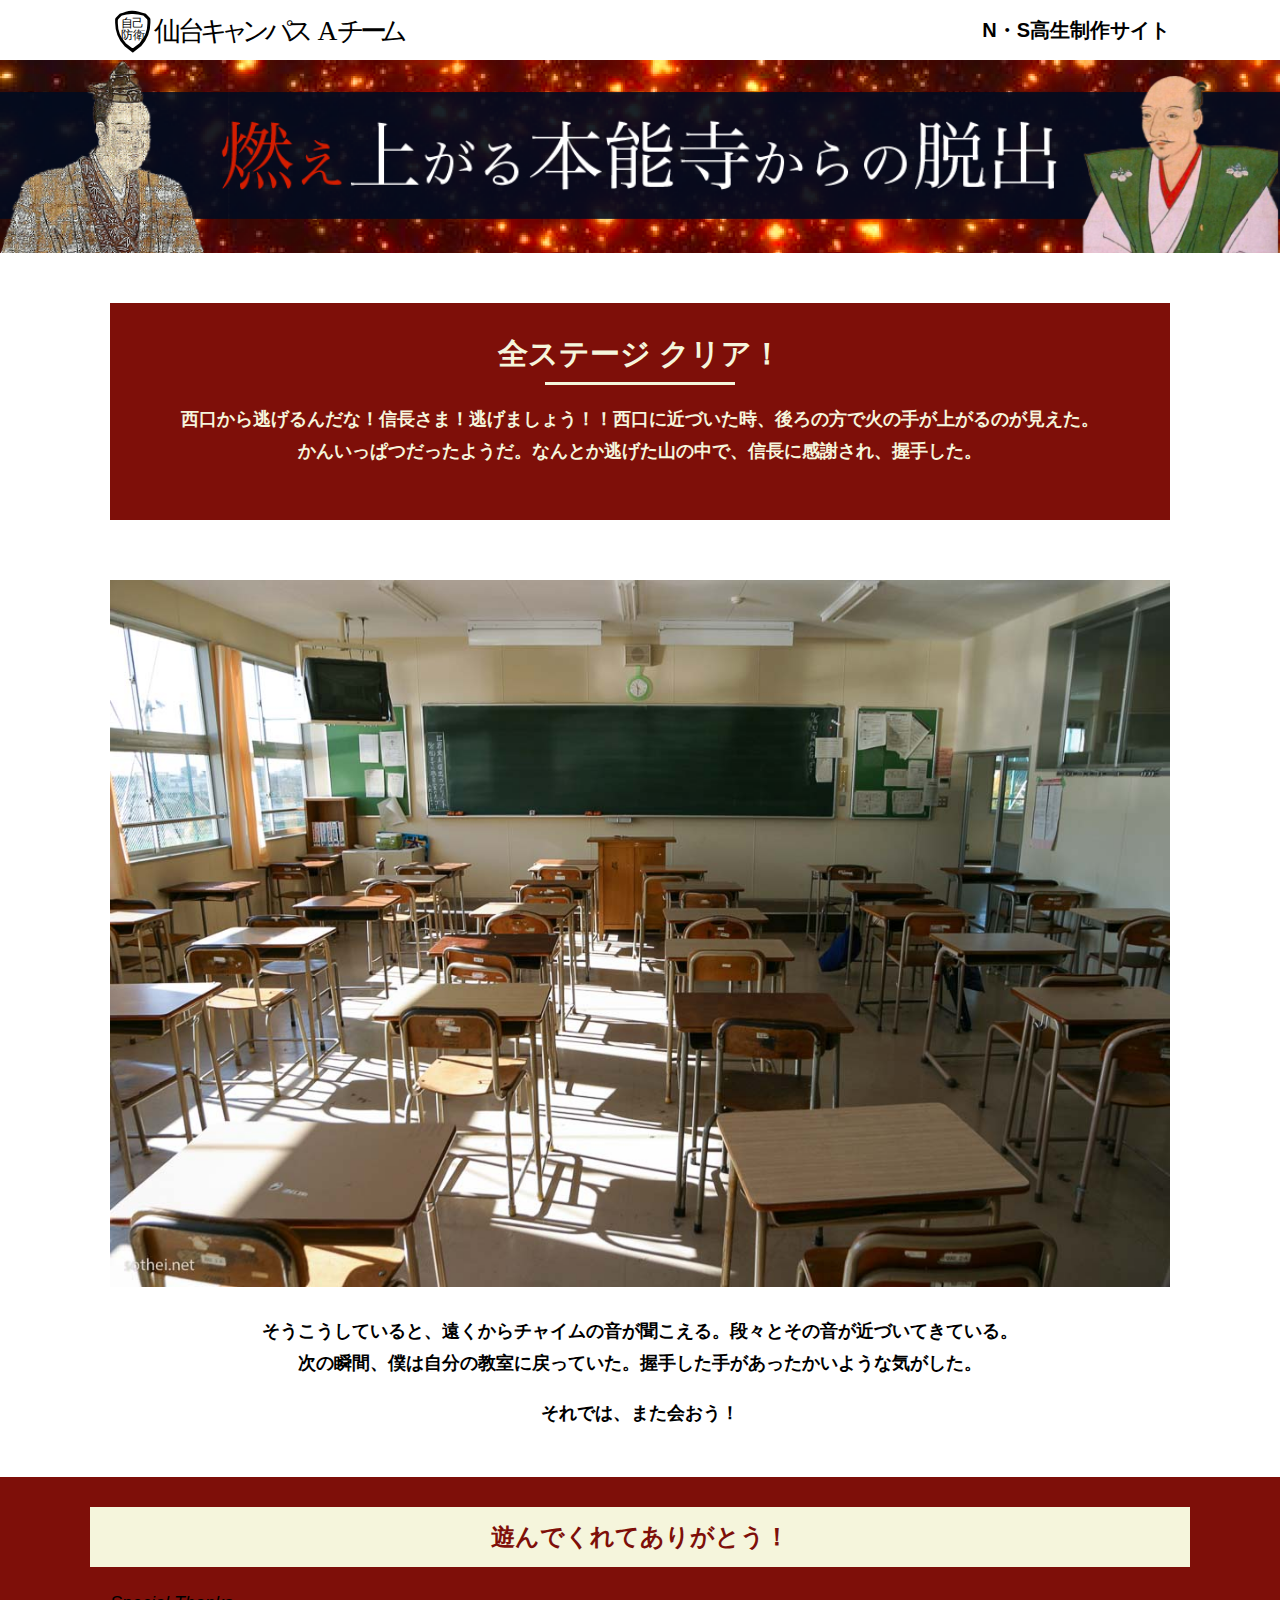
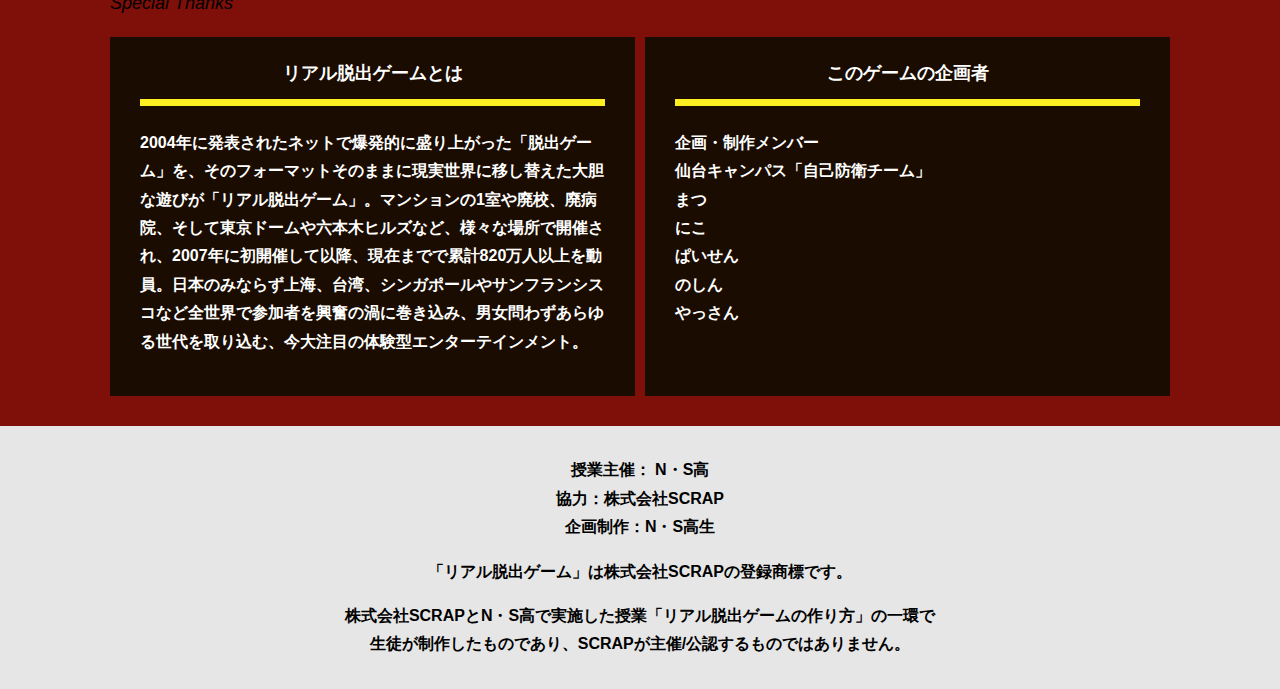
<file: final.html>
<!DOCTYPE html>
<html lang="ja">
<head>
  <meta charset="UTF-8">
  <meta http-equiv="X-UA-Compatible" content="IE=edge">
  <meta name="viewport" content="width=device-width, initial-scale=1.0">
  <title>燃え上がる本能寺からの脱出 │ Project N</title>
  <link rel="stylesheet" href="assets/css/normalize.css">
  <link rel="stylesheet" href="assets/css/style.css">
</head>
<body>
  <header class="header">
    <div class="container">
      <div class="header__logo"><img src="assets/images/team-logo-fake2.svg" alt="チームロゴ"></div>
      <div class="header__name">N・S高生制作サイト</div>
    </div>
  </header>
  <main class="main final-page">
    <!-- タイトルエリア　ここから -->
    <h1 class="main-title"><img src="assets/images/header.png" alt="封鎖された家庭科室からの脱出"></h1>
    <!-- タイトルエリア　ここまで -->
    <section class="section">
      <div class="container">
        <div class="box bg-color--subcolor">
          <h2 class="section-title--border">全ステージ クリア！</h2>
          <p class="text-center last_text">西口から逃げるんだな！信長さま！逃げましょう！！西口に近づいた時、後ろの方で火の手が上がるのが見えた。<br>かんいっぱつだったようだ。なんとか逃げた山の中で、信長に感謝され、握手した。<br>
            </p>
        </div>
      </div>
    </section>
    <section class="section">
      <div class="container">
          <figure class="image__container">
             <img src="assets/images/classroom.jpg" alt="">
          </figure>

<!--  YouTube貼り付け
            <div class="youtube__container">
              <div class="youtube">
                <iframe width="560" height="315" src="https://www.youtube.com/embed/IRyJe-0Uie0?controls=0" title="YouTube video player" frameborder="0" allow="accelerometer; autoplay; clipboard-write; encrypted-media; gyroscope; picture-in-picture" allowfullscreen></iframe>
              </div>
            </div>
Youtube貼り付けここまで-->
      </div>
        <p class="text-center">そうこうしていると、遠くからチャイムの音が聞こえる。段々とその音が近づいてきている。<br>
          次の瞬間、僕は自分の教室に戻っていた。握手した手があったかいような気がした。<br>
          </p>
        <p class="text-center">それでは、また会おう！</p>
      </div>
    </section>
    <section class="section bg-color--keycolor">
      <div class="container">
        <h2 class="section-title">遊んでくれてありがとう！</h2>
        <p class="font-eng text-center　last_text">Special Thanks</p>
        <div class="row">
          <div class="column">
            <div class="card">
              <h3 class="card__title">リアル脱出ゲームとは</h3>
              <p class="card__content">2004年に発表されたネットで爆発的に盛り上がった「脱出ゲーム」を、そのフォーマットそのままに現実世界に移し替えた大胆な遊びが「リアル脱出ゲーム」。マンションの1室や廃校、廃病院、そして東京ドームや六本木ヒルズなど、様々な場所で開催され、2007年に初開催して以降、現在までで累計820万人以上を動員。日本のみならず上海、台湾、シンガポールやサンフランシスコなど全世界で参加者を興奮の渦に巻き込み、男女問わずあらゆる世代を取り込む、今大注目の体験型エンターテインメント。</p>
            </div>
          </div>
          <div class="column">
            <div class="card">
              <h3 class="card__title">このゲームの企画者</h3>
              <p class="card__content">企画・制作メンバー<br>
                仙台キャンパス「自己防衛チーム」<br>
                まつ<br>にこ<br>ぱいせん<br>のしん<br>やっさん</p>
            </div>
          </div>
        </div>
      </div>
    </section>
  </main>
  <footer class="footer section bg-color--gray">
    <div class="container">
        <p class="text-center">授業主催： N・S高<br>協力：株式会社SCRAP<br>企画制作：N・S高生</p>
        <p class="text-center">「リアル脱出ゲーム」は株式会社SCRAPの登録商標です。</p>
        <p class="text-center">株式会社SCRAPとN・S高で実施した授業「リアル脱出ゲームの作り方」の一環で<br>生徒が制作したものであり、SCRAPが主催/公認するものではありません。</p>
    </div>
  </footer>
</body>
</html>
</file>
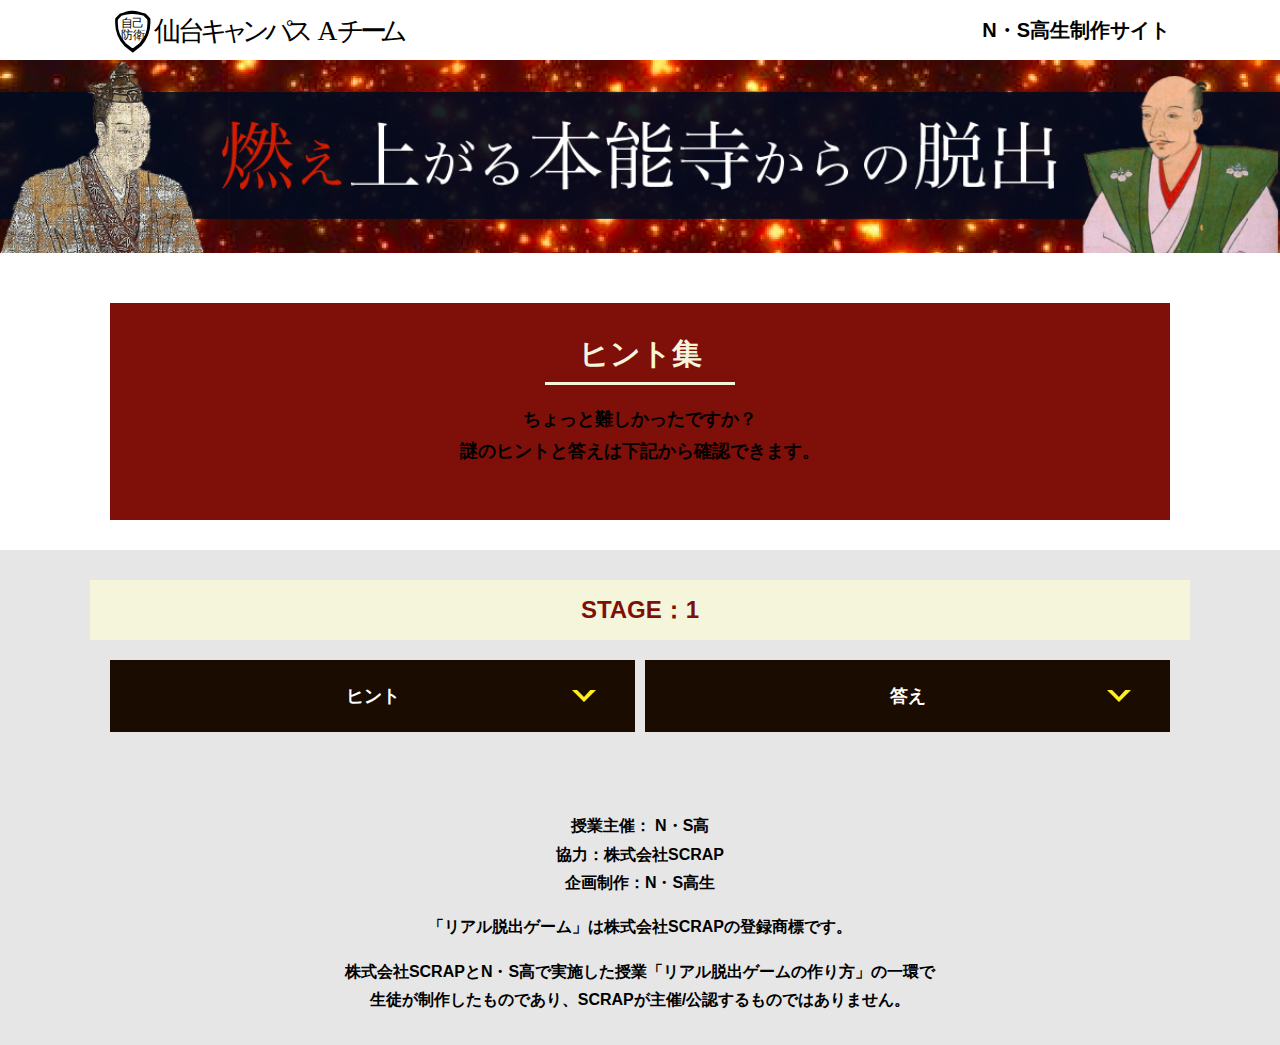
<file: hint1.html>
<!DOCTYPE html>
<html lang="ja">
<head>
  <meta charset="UTF-8">
  <meta http-equiv="X-UA-Compatible" content="IE=edge">
  <meta name="viewport" content="width=device-width, initial-scale=1.0">
  <title>ヒント │ 燃え上がる本能寺からの脱出 │ Project N</title>
  <link rel="stylesheet" href="assets/css/normalize.css">
  <link rel="stylesheet" href="assets/css/style.css">
</head>
<body>
  <svg width="0" height="0" class="hidden">
    <symbol xmlns="http://www.w3.org/2000/svg" viewBox="0 0 12.47 24.94" id="arrow" class="arrow_svg">
      <title>arrow</title>
      <polygon points="0 24.94 0 19.66 7.35 12.47 0 5.92 0 0 12.47 12.47 0 24.94"/>
    </symbol>
  </svg>
  <header class="header">
    <div class="container">
      <div class="header__logo"><img src="assets/images/team-logo-fake2.svg" alt="チームロゴ"></div>
      <div class="header__name">N・S高生制作サイト</div>
    </div>
  </header>
  <main class="main hint-page">
    <!-- タイトルエリア　ここから -->
    <h1 class="main-title"><img src="assets/images/header.png" alt="封鎖された家庭科室からの脱出"></h1>
    <!-- タイトルエリア　ここまで -->
    <section class="section">
      <div class="container">
        <div class="box bg-color--subcolor">
          <h2 class="section-title--border">ヒント集</h2>
          <p class="text-center">ちょっと難しかったですか？<br>
            謎のヒントと答えは下記から確認できます。</p>
        </div>
      </div>
    </section>
    <!-- STAGE1ヒント　ここから -->
    <section id="stage1" class="section bg-color--gray">
      <div class="container">
        <h2 class="section-title section-title--keycolor">STAGE：1</h2>
        <div class="row">
          <div class="column">
            <div class="card">
              <h3 class="card__title">ヒント<svg class="card__arrow"><use xlink:href="#arrow"></use></svg></h3>
              <p class="card__content">たびのあしあとからそれぞれの順番を推理してみよう！</p>
            </div>
          </div>
          <div class="column">
            <div class="card">
              <h3 class="card__title">答え<svg class="card__arrow"><use xlink:href="#arrow"></use></svg></h3>
              <p class="card__content">はだし</p>
            </div>
          </div>
        </div>
      </div>
    </section>
    <!-- STAGE1ヒント　ここまで -->
  </main>
  <footer class="footer section bg-color--gray">
    <div class="container">
        <p class="text-center">授業主催： N・S高<br>協力：株式会社SCRAP<br>企画制作：N・S高生</p>
        <p class="text-center">「リアル脱出ゲーム」は株式会社SCRAPの登録商標です。</p>
        <p class="text-center">株式会社SCRAPとN・S高で実施した授業「リアル脱出ゲームの作り方」の一環で<br>生徒が制作したものであり、SCRAPが主催/公認するものではありません。</p>
    </div>
  </footer>
  <script src="assets/js/hint.js"></script>
</body>
</html>
</file>
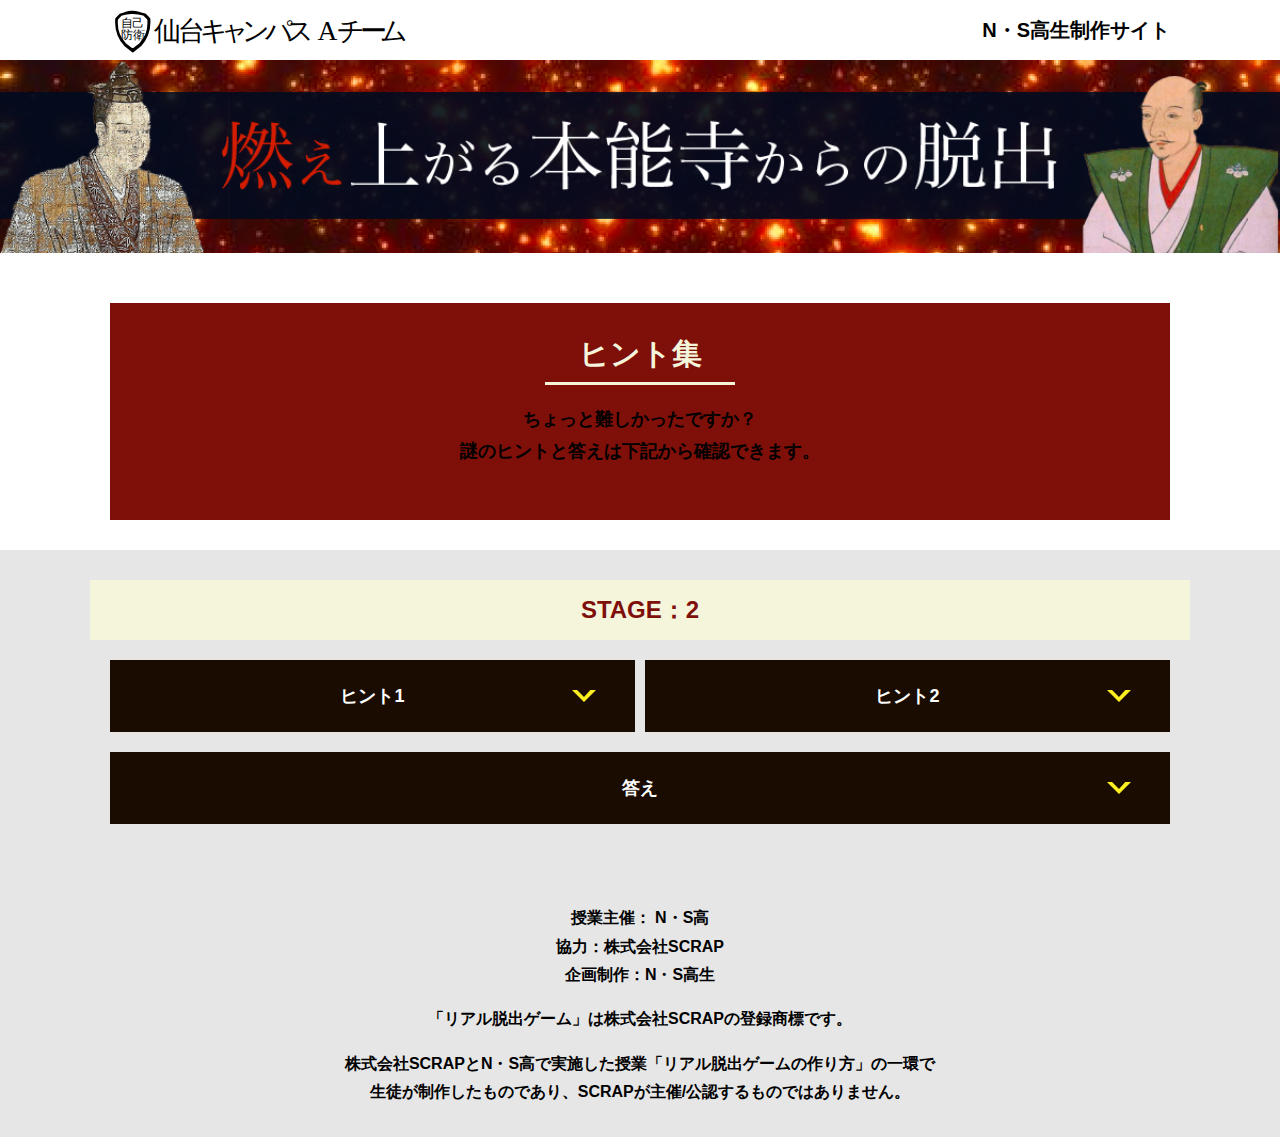
<file: hint2.html>
<!DOCTYPE html>
<html lang="ja">
<head>
  <meta charset="UTF-8">
  <meta http-equiv="X-UA-Compatible" content="IE=edge">
  <meta name="viewport" content="width=device-width, initial-scale=1.0">
  <title>ヒント │ 燃え上がる本能寺からの脱出 │ Project N</title>
  <link rel="stylesheet" href="assets/css/normalize.css">
  <link rel="stylesheet" href="assets/css/style.css">
</head>
<body>
  <svg width="0" height="0" class="hidden">
    <symbol xmlns="http://www.w3.org/2000/svg" viewBox="0 0 12.47 24.94" id="arrow" class="arrow_svg">
      <title>arrow</title>
      <polygon points="0 24.94 0 19.66 7.35 12.47 0 5.92 0 0 12.47 12.47 0 24.94"/>
    </symbol>
  </svg>
  <header class="header">
    <div class="container">
      <div class="header__logo"><img src="assets/images/team-logo-fake2.svg" alt="チームロゴ"></div>
      <div class="header__name">N・S高生制作サイト</div>
    </div>
  </header>
  <main class="main hint-page">
    <!-- タイトルエリア　ここから -->
    <h1 class="main-title"><img src="assets/images/header.png" alt="封鎖された家庭科室からの脱出"></h1>
    <!-- タイトルエリア　ここまで -->
    <section class="section">
      <div class="container">
        <div class="box bg-color--subcolor">
          <h2 class="section-title--border">ヒント集</h2>
          <p class="text-center">ちょっと難しかったですか？<br>
            謎のヒントと答えは下記から確認できます。</p>
        </div>
      </div>
    </section>
    <!-- STAGE2ヒント　ここから -->
    <section id="stage2" class="section bg-color--gray">
      <div class="container">
        <h2 class="section-title section-title--keycolor">STAGE：2</h2>
        <div class="row">
          <div class="column">
            <div class="card">
              <h3 class="card__title">ヒント1<svg class="card__arrow"><use xlink:href="#arrow"></use></svg></h3>
              <p class="card__content">カレンダーで考えよう</p>
            </div>
          </div> 
          <div class="column">  
            <div class="card">
              <h3 class="card__title">ヒント2<svg class="card__arrow"><use xlink:href="#arrow"></use></svg></h3>
              <p class="card__content">1+2+3+4+5+6+7+8+9+10+11+12=365</p>
            </div>
          </div>
 <!-- 2-3ヒント追加
        　　 <div class="card">
              <h3 class="card__title">2-3ヒント<svg class="card__arrow"><use xlink:href="#arrow"></use></svg></h3>
              <p class="card__content">テキストテキストテキストテキストテキストテキストテキストテキストテキストテキスト</p>
            </div>
2-3ヒント追加ここまで -->
              
          </div>
          <div class="column">
            <div class="card">
              <h3 class="card__title">答え<svg class="card__arrow"><use xlink:href="#arrow"></use></svg></h3>
              <p class="card__content">2</p>
            </div>
              
<!-- 2-2答え追加
            <div class="card">
              <h3 class="card__title">2-2答え<svg class="card__arrow"><use xlink:href="#arrow"></use></svg></h3>
              <p class="card__content">ううう</p>
            </div>
2-2答え追加ここまで -->
              
<!-- 2-3答え追加          
            <div class="card">
              <h3 class="card__title">2-3答え<svg class="card__arrow"><use xlink:href="#arrow"></use></svg></h3>
              <p class="card__content">ううう</p>
            </div>
2-3答え追加ここまで -->
              
          </div>
        </div>
      </div>
    </section>
    <!-- STAGE2ヒント　ここまで -->
  </main>
  <footer class="footer section bg-color--gray">
    <div class="container">
        <p class="text-center">授業主催： N・S高<br>協力：株式会社SCRAP<br>企画制作：N・S高生</p>
        <p class="text-center">「リアル脱出ゲーム」は株式会社SCRAPの登録商標です。</p>
        <p class="text-center">株式会社SCRAPとN・S高で実施した授業「リアル脱出ゲームの作り方」の一環で<br>生徒が制作したものであり、SCRAPが主催/公認するものではありません。</p>
    </div>
  </footer>
  <script src="assets/js/hint.js"></script>
</body>
</html>
</file>
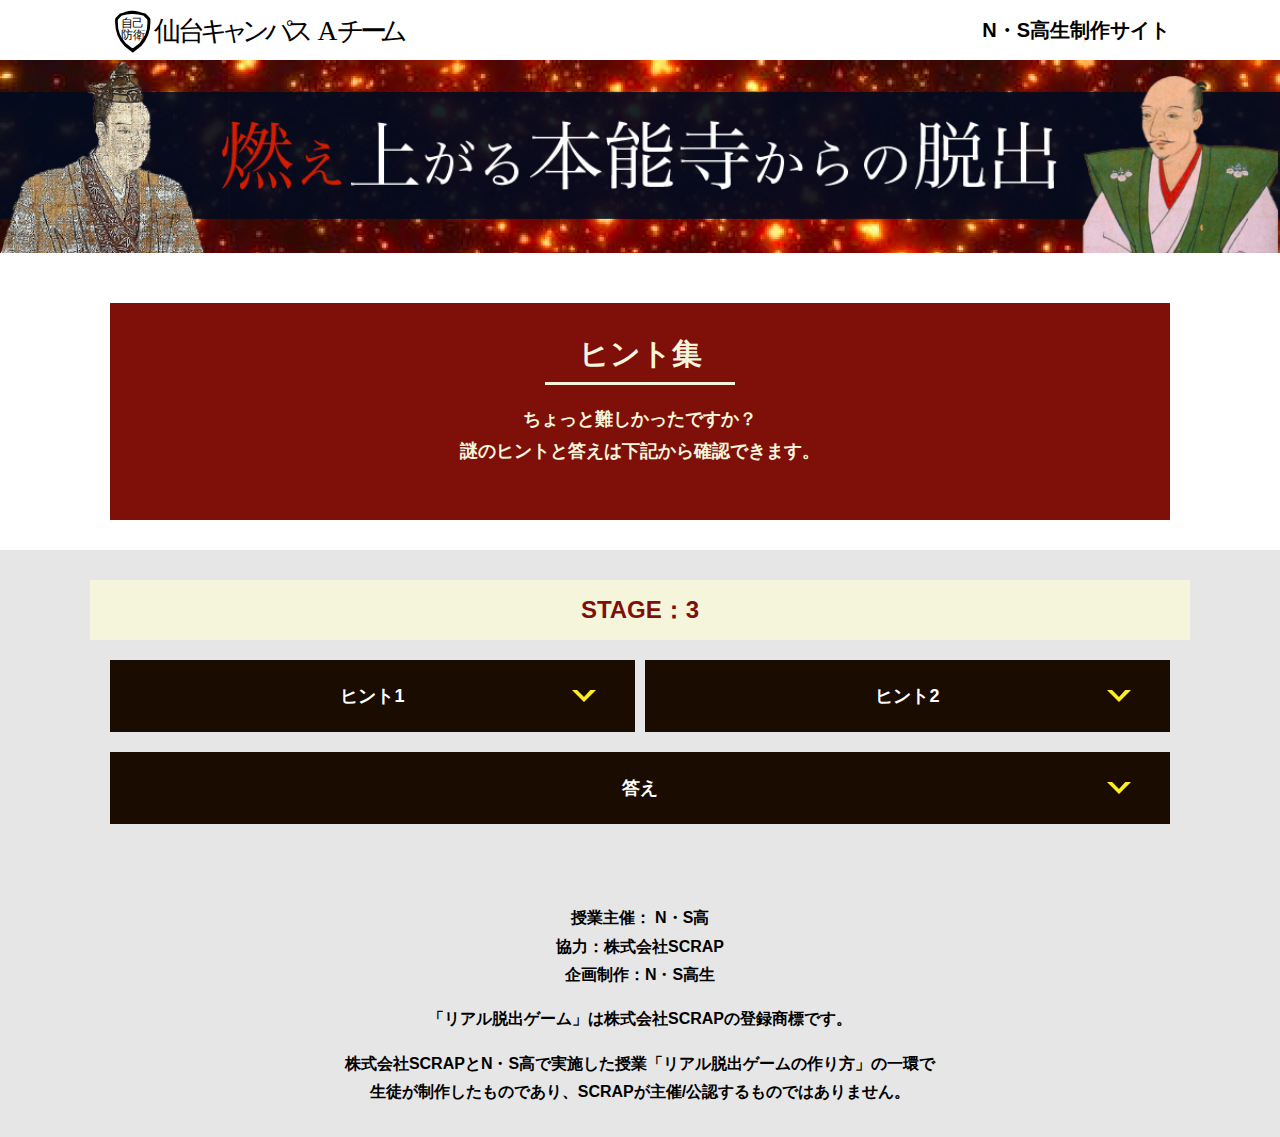
<file: hint3.html>
<!DOCTYPE html>
<html lang="ja">
<head>
  <meta charset="UTF-8">
  <meta http-equiv="X-UA-Compatible" content="IE=edge">
  <meta name="viewport" content="width=device-width, initial-scale=1.0">
  <title>ヒント │ 燃え上がる本能寺からの脱出 │ Project N</title>
  <link rel="stylesheet" href="assets/css/normalize.css">
  <link rel="stylesheet" href="assets/css/style.css">
</head>
<body>
  <svg width="0" height="0" class="hidden">
    <symbol xmlns="http://www.w3.org/2000/svg" viewBox="0 0 12.47 24.94" id="arrow" class="arrow_svg">
      <title>arrow</title>
      <polygon points="0 24.94 0 19.66 7.35 12.47 0 5.92 0 0 12.47 12.47 0 24.94"/>
    </symbol>
  </svg>
  <header class="header">
    <div class="container">
      <div class="header__logo"><img src="assets/images/team-logo-fake2.svg" alt="チームロゴ"></div>
      <div class="header__name">N・S高生制作サイト</div>
    </div>
  </header>
  <main class="main hint-page">
    <!-- タイトルエリア　ここから -->
    <h1 class="main-title"><img src="assets/images/header.png" alt="封鎖された家庭科室からの脱出"></h1>
    <!-- タイトルエリア　ここまで -->
    <section class="section">
      <div class="container">
        <div class="box bg-color--subcolor">
          <h2 class="section-title--border">ヒント集</h2>
          <p class="text-center last_text">ちょっと難しかったですか？<br>
            謎のヒントと答えは下記から確認できます。</p>
        </div>
      </div>
    </section>
    <!-- STAGE2ヒント　ここから -->
    <section id="stage3" class="section bg-color--gray">
      <div class="container">
        <h2 class="section-title section-title--keycolor">STAGE：3</h2>
        <div class="row">
          <div class="column">
            <div class="card">
              <h3 class="card__title">ヒント1<svg class="card__arrow"><use xlink:href="#arrow"></use></svg></h3>
              <p class="card__content">イラストと対応する文字を消してみよう！</p>
            </div>
          </div> 
          <div class="column">  
            <div class="card">
              <h3 class="card__title">ヒント2<svg class="card__arrow"><use xlink:href="#arrow"></use></svg></h3>
              <p class="card__content">答えは「ひ」が「し」</p>
            </div>
          </div>
 <!-- 3-3ヒント追加
        　　 <div class="card">
              <h3 class="card__title">3-3ヒント<svg class="card__arrow"><use xlink:href="#arrow"></use></svg></h3>
              <p class="card__content">テキストテキストテキストテキストテキストテキストテキストテキストテキストテキスト</p>
            </div>
3-3ヒント追加ここまで -->
              
          </div>
          <div class="column">
            <div class="card">
              <h3 class="card__title">答え<svg class="card__arrow"><use xlink:href="#arrow"></use></svg></h3>
              <p class="card__content">にし</p>
            </div>
              
<!-- 3-2答え追加
            <div class="card">
              <h3 class="card__title">2-2答え<svg class="card__arrow"><use xlink:href="#arrow"></use></svg></h3>
              <p class="card__content">ううう</p>
            </div>
3-2答え追加ここまで -->
              
<!-- 3-3答え追加          
            <div class="card">
              <h3 class="card__title">2-3答え<svg class="card__arrow"><use xlink:href="#arrow"></use></svg></h3>
              <p class="card__content">ううう</p>
            </div>
3-3答え追加ここまで -->
              
          </div>
        </div>
    </section>
    <!-- STAGE3ヒント　ここまで -->
  </main>
  <footer class="footer section bg-color--gray">
    <div class="container">
        <p class="text-center">授業主催： N・S高<br>協力：株式会社SCRAP<br>企画制作：N・S高生</p>
        <p class="text-center">「リアル脱出ゲーム」は株式会社SCRAPの登録商標です。</p>
        <p class="text-center">株式会社SCRAPとN・S高で実施した授業「リアル脱出ゲームの作り方」の一環で<br>生徒が制作したものであり、SCRAPが主催/公認するものではありません。</p>
    </div>
  </footer>
  <script src="assets/js/hint.js"></script>
</body>
</html>
</file>
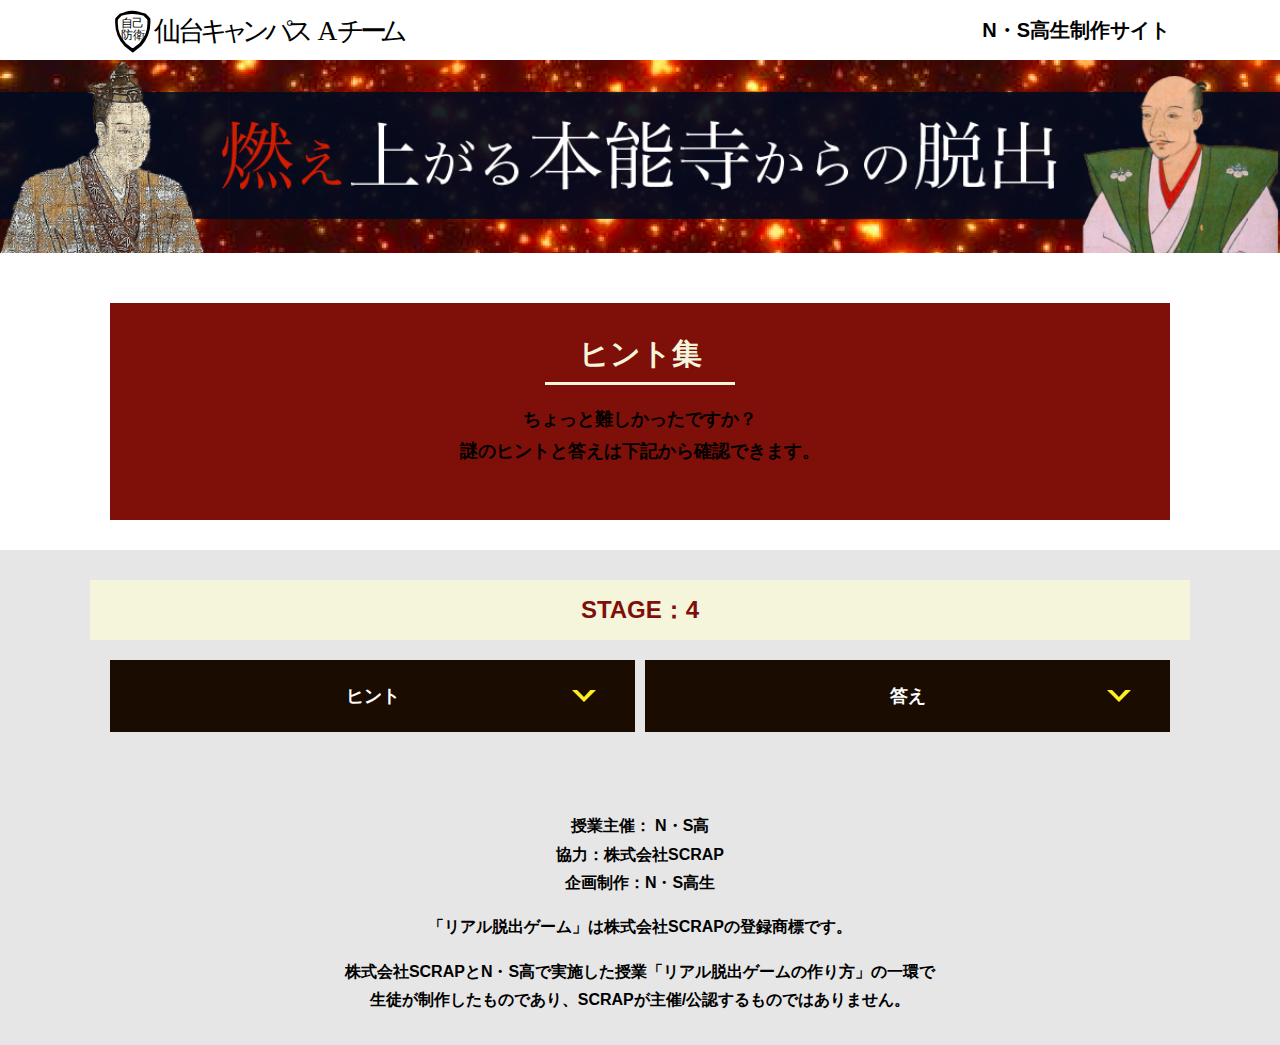
<file: hint4.html>
<!DOCTYPE html>
<html lang="ja">
<head>
  <meta charset="UTF-8">
  <meta http-equiv="X-UA-Compatible" content="IE=edge">
  <meta name="viewport" content="width=device-width, initial-scale=1.0">
  <title>ヒント │ 燃え上がる本能寺からの脱出 │ Project N</title>
  <link rel="stylesheet" href="assets/css/normalize.css">
  <link rel="stylesheet" href="assets/css/style.css">
</head>
<body>
  <svg width="0" height="0" class="hidden">
    <symbol xmlns="http://www.w3.org/2000/svg" viewBox="0 0 12.47 24.94" id="arrow" class="arrow_svg">
      <title>arrow</title>
      <polygon points="0 24.94 0 19.66 7.35 12.47 0 5.92 0 0 12.47 12.47 0 24.94"/>
    </symbol>
  </svg>
  <header class="header">
    <div class="container">
      <div class="header__logo"><img src="assets/images/team-logo-fake2.svg" alt="チームロゴ"></div>
      <div class="header__name">N・S高生制作サイト</div>
    </div>
  </header>
  <main class="main hint-page">
    <!-- タイトルエリア　ここから -->
    <h1 class="main-title"><img src="assets/images/header.png" alt="封鎖された家庭科室からの脱出"></h1>
    <!-- タイトルエリア　ここまで -->
    <section class="section">
      <div class="container">
        <div class="box bg-color--subcolor">
          <h2 class="section-title--border">ヒント集</h2>
          <p class="text-center">ちょっと難しかったですか？<br>
            謎のヒントと答えは下記から確認できます。</p>
        </div>
      </div>
    </section>
    <!-- STAGE3ヒント　ここから -->
    <section id="stage3" class="section bg-color--gray">
      <div class="container">
        <h2 class="section-title section-title--keycolor">STAGE：4</h2>
        <div class="row">
          <div class="column">
            <div class="card">
              <h3 class="card__title">ヒント<svg class="card__arrow"><use xlink:href="#arrow"></use></svg></h3>
              <p class="card__content">問題文をよく読もう！</p>
            </div>
              
 <!-- 3-2ヒント追加
            <div class="card">
              <h3 class="card__title">3-2ヒント<svg class="card__arrow"><use xlink:href="#arrow"></use></svg></h3>
              <p class="card__content">テキストテキストテキストテキストテキストテキストテキストテキストテキストテキスト</p>
            </div>
3-2ヒント追加ここまで -->

 <!-- 3-3ヒント追加
        　　 <div class="card">
              <h3 class="card__title">3-3ヒント<svg class="card__arrow"><use xlink:href="#arrow"></use></svg></h3>
              <p class="card__content">テキストテキストテキストテキストテキストテキストテキストテキストテキストテキスト</p>
            </div>
3-3ヒント追加ここまで -->
              
          </div>
          <div class="column">
            <div class="card">
              <h3 class="card__title">答え<svg class="card__arrow"><use xlink:href="#arrow"></use></svg></h3>
              <p class="card__content">にし</p>
            </div>

 <!-- 3-2答え追加
            <div class="card">
              <h3 class="card__title">3-2答え<svg class="card__arrow"><use xlink:href="#arrow"></use></svg></h3>
              <p class="card__content">ううう</p>
            </div>
3-2答え追加ここまで -->
              
<!-- 3-3答え追加          
            <div class="card">
              <h3 class="card__title">2-3答え<svg class="card__arrow"><use xlink:href="#arrow"></use></svg></h3>
              <p class="card__content">ううう</p>
            </div>
3-3答え追加ここまで -->
              
          </div>
        </div>
      </div>
    </section>
    <!-- STAGE3ヒント　ここまで -->
  </main>
  <footer class="footer section bg-color--gray">
    <div class="container">
        <p class="text-center">授業主催： N・S高<br>協力：株式会社SCRAP<br>企画制作：N・S高生</p>
        <p class="text-center">「リアル脱出ゲーム」は株式会社SCRAPの登録商標です。</p>
        <p class="text-center">株式会社SCRAPとN・S高で実施した授業「リアル脱出ゲームの作り方」の一環で<br>生徒が制作したものであり、SCRAPが主催/公認するものではありません。</p>
    </div>
  </footer>
  <script src="assets/js/hint.js"></script>
</body>
</html>
</file>
<file: assets/css/style.css>
@charset "UTF-8";
/****************************
 * 共通CSSのテンプレートです。
*****************************/
*,
*::before,
*::after {
  -webkit-box-sizing: border-box;
          box-sizing: border-box;
}

html {
  font-size: 18px;
  -webkit-box-sizing: border-box;
          box-sizing: border-box;
}

body {
  overflow-x: hidden;
  font-family: "游ゴシック体", "Yu Gothic", YuGothic, "ヒラギノ角ゴ Pro", "Hiragino Kaku Gothic Pro", "メイリオ", "Meiryo", sans-serif;
  font-size: 18px;
  line-height: 1.77778;
  font-weight: bold;
  text-decoration: none;
  border: none;
  list-style: none;
  color: #000;
  margin: 0;
}

img {
  width: 100%;
}

figure {
  margin: 0;
}

figcaption {
  margin-top: 30px;
  font-size: 14px;
}

@media screen and (max-width: 767px) {
  figcaption {
    font-size: 13px;
  }
}

input[type=text] {
  font-size: 18px;
  border: none;
  padding: 25px 35px;
  display: block;
  margin: 0 auto;
  max-width: 580px;
  width: 100%;
}

::-webkit-input-placeholder {
  color: #999;
}

:-ms-input-placeholder {
  color: #999;
}

::-ms-input-placeholder {
  color: #999;
}

::placeholder {
  color: #999;
}

button {
  cursor: pointer;
  display: block;
  border: none;
  margin: 0 auto;
  background-color: #3E1E00;
  color: #fff;
  width: 287px;
  height: 55px;
}

/*******************
* Layout
*******************/
.section {
  padding-top: 30px;
  padding-bottom: 30px;
}

.section--clear {
  /* ステージクリア画面 */
  position: fixed;
  display: none;
  /* 読み込み時に一瞬表示されるのを防ぐ */
  -webkit-box-pack: center;
      -ms-flex-pack: center;
          justify-content: center;
  -webkit-box-align: center;
      -ms-flex-align: center;
          align-items: center;
  top: 0;
  bottom: 0;
  left: 0;
  right: 0;
  z-index: 200;
}

.section--clear.isClear {
  display: -webkit-box;
  display: -ms-flexbox;
  display: flex;
}

.container {
  width: 1100px;
  padding-left: 20px;
  padding-right: 20px;
  margin: 0 auto;
}

@media screen and (max-width: 1100px) {
  .container {
    width: calc(100% - 40px);
  }
}

.row {
  display: -webkit-box;
  display: -ms-flexbox;
  display: flex;
  -ms-flex-line-pack: stretch;
      align-content: stretch;
  gap: 10px;
}

.row + .row {
  margin-top: 20px;
}

.column {
  width: 100%;
}

.card {
  background-color: #1A0C00;
  margin-bottom: 20px;
  height: 100%;
  color: #fff;
}

.card__title {
  font-size: 18px;
  text-align: center;
  margin: 0;
  padding: 20px 30px;
  position: relative;
  cursor: pointer;
}

.card__content {
  -webkit-transition: all 0.3s;
  transition: all 0.3s;
  font-size: 16px;
  padding: 20px 30px;
  margin: 0;
  position: relative;
}

.card__content::before {
  display: block;
  content: '';
  width: calc(100% - 60px);
  height: 7px;
  background-color: #fcee21;
  position: absolute;
  top: -10px;
  left: 30px;
}

.hint-page .card {
  height: auto;
}

.hint-page .card__content {
  display: none;
  text-align: center;
}

.hint-page .card__arrow {
  position: absolute;
  top: calc(50% - 12px);
  right: 45px;
  -webkit-transform: rotate(90deg);
          transform: rotate(90deg);
  -webkit-transition: all 0.3s;
  transition: all 0.3s;
  fill: #fcee21;
  width: 12px;
  height: 24px;
}

.hint-page .card.is-open .card__content {
  display: block;
}

.hint-page .card.is-open .card__arrow {
  -webkit-transform: rotate(-90deg);
          transform: rotate(-90deg);
}

.box {
  padding: 35px 30px;
}

.youtube {
  position: relative;
  width: 100%;
  padding-top: 56.25%;
}

.youtube iframe {
  position: absolute;
  top: 0;
  left: 0;
  width: 100%;
  height: 100%;
}

.youtube__container {
  max-width: 800px;
  margin: 0 auto;
}

/*********************
* Color
*********************/
.bg-color--keycolor {
  background-color: #7E0F09;
}

.bg-color--subcolor {
  background-color: #7E0F09;
}

.bg-color--gray {
  background-color: #e6e6e6;
}

/*********************
* title
**********************/
.main-title {
  margin: 0;
}

.sub-title {
  text-align: center;
  font-size: 18px;
  line-height: 1.66667;
}

.sub-title__bg {
  background-color: #fcee21;
  padding-left: 1rem;
  padding-right: 1rem;
}

.section-title {
  font-size: 24px;
  line-height: 1.75;
  text-align: center;
  padding: 9px 20px;
  background-color: #F5F5DC;
  margin: 0 -20px 20px -20px;
  color: #7E0F09;
}

.section-title__stage {
  display: inline-block;
  margin-right: 2rem;
  color: #7E0F09;
}

.section-title--keycolorlight {
  background-color: #F5F5DC;
}

.section-title--keycolorlight .section-title__stage {

}

.section-title--keycolor {
  background-color: #F5F5DC;
}

.section-title--story {
  width: 330px;
  margin: 0 auto 20px;
}

.section-title--border {
  position: relative;
  font-size: 30px;
  text-align: center;
  line-height: 1.06667;
  margin: 0;
  padding-bottom: 15px;
  color: #f5f5dc;
}

.section-title--border::after {
  position: absolute;
  bottom: 0;
  left: calc(50% - 95px);
  display: block;
  content: '';
  background-color: #f5f5dc;
  height: 2.6px;
  width: 190px;
}

/******************
* text
******************/
.font-eng {
  font-style: italic;
  font-weight: normal;
}

/*************************
* Button
*************************/
.btn {
  display: block;
  text-decoration: none;
  cursor: pointer;
  background-color: #3E1E00;
  color: #fff;
  font-size: 24px;
  line-height: 1.54167;
  text-align: center;
  padding: 11.5px;
  width: calc(100% - 40px);
  max-width: 700px;
  margin: 10px auto;
  position: relative;
}

.btn:hover {
  opacity: 0.7;
}

.btn__arrow {
  position: absolute;
  top: calc(50% - 12px);
  right: 15px;
  fill: #fff;
  width: 12px;
  height: 24px;
}

/****************
* header
*****************/
.header {
  background-color: #fff;
  height: 60px;
}

.header .container {
  display: -webkit-box;
  display: -ms-flexbox;
  display: flex;
  -webkit-box-pack: justify;
      -ms-flex-pack: justify;
          justify-content: space-between;
  -webkit-box-align: center;
      -ms-flex-align: center;
          align-items: center;
  height: 100%;
}

.header__logo {
  width: 330px;
  height: 42px;
}

.header__name {
  font-size: 20px;
  line-height: 1.1;
}

.footer {
  font-size: 16px;
}

.footer p:first-child {
  margin-top: 0;
}

.footer p:last-child {
  margin-bottom: 0;
}

/********************
* main
********************/
.story__note {
  margin: 0;
}

.story__note__outer {
  width: 860px;
  display: -webkit-box;
  display: -ms-flexbox;
  display: flex;
  padding: 20px;
  margin: 20px auto;
  -webkit-box-pack: center;
      -ms-flex-pack: center;
          justify-content: center;
}

@media screen and (max-width: 940px) {
  .story__note__outer {
    width: 100%;
  }
}

.stage-column__container + .stage-column__container {
  border-top: 2px solid #fff;
}

.answer {
  font-size: 18px;
  margin-bottom: 20px;
  line-height: 80px;
  word-spacing: 20px;
}

.err-message {
  color: #c1272d;
  font-size: 18px;
  text-align: center;
  background-color: #F5F5DC;
  width: fit-content;
  margin: auto;
  margin-bottom: 10px;
}

.link-hint {
  text-align: center;
  display: block;
  margin-top: 20px;
  background-color: #F5F5DC;
  width: fit-content;
  margin: auto;
  margin-top: 5px;
}

.clear-message {
  background-color: #7E0F09;
  padding: 30px 30px 60px;
  position: relative;
}

.clear-message__title {
  position: relative;
  display: block;
  text-align: center;
  color: #F5F5DC;
  font-size: 30px;
  padding-bottom: 10px;
  margin-bottom: 35px;
}

.clear-message__title::after {
  content: '';
  position: absolute;
  display: block;
  width: 183px;
  height: 2px;
  background-color: #7E0F09;
  bottom: 0;
  left: calc(50% - (183px/2));
}

.clear-message__content {
  text-align: center;
  color:#F5F5DC;
}

.clear-message__btn {
  position: absolute;
  bottom: -30px;
  left: calc(50% - 144px);
  width: 288px;
  margin: 0;
}

/********************
* Utility
********************/
.text-center {
  text-align: center;
}

.text-left {
  text-align: left;
}

.text-right {
  text-align: right;
}

.hidden {
  display: none;
}

.last_text{
  color: #f5f5dc;
}
/*# sourceMappingURL=style.css.map */
</file>
